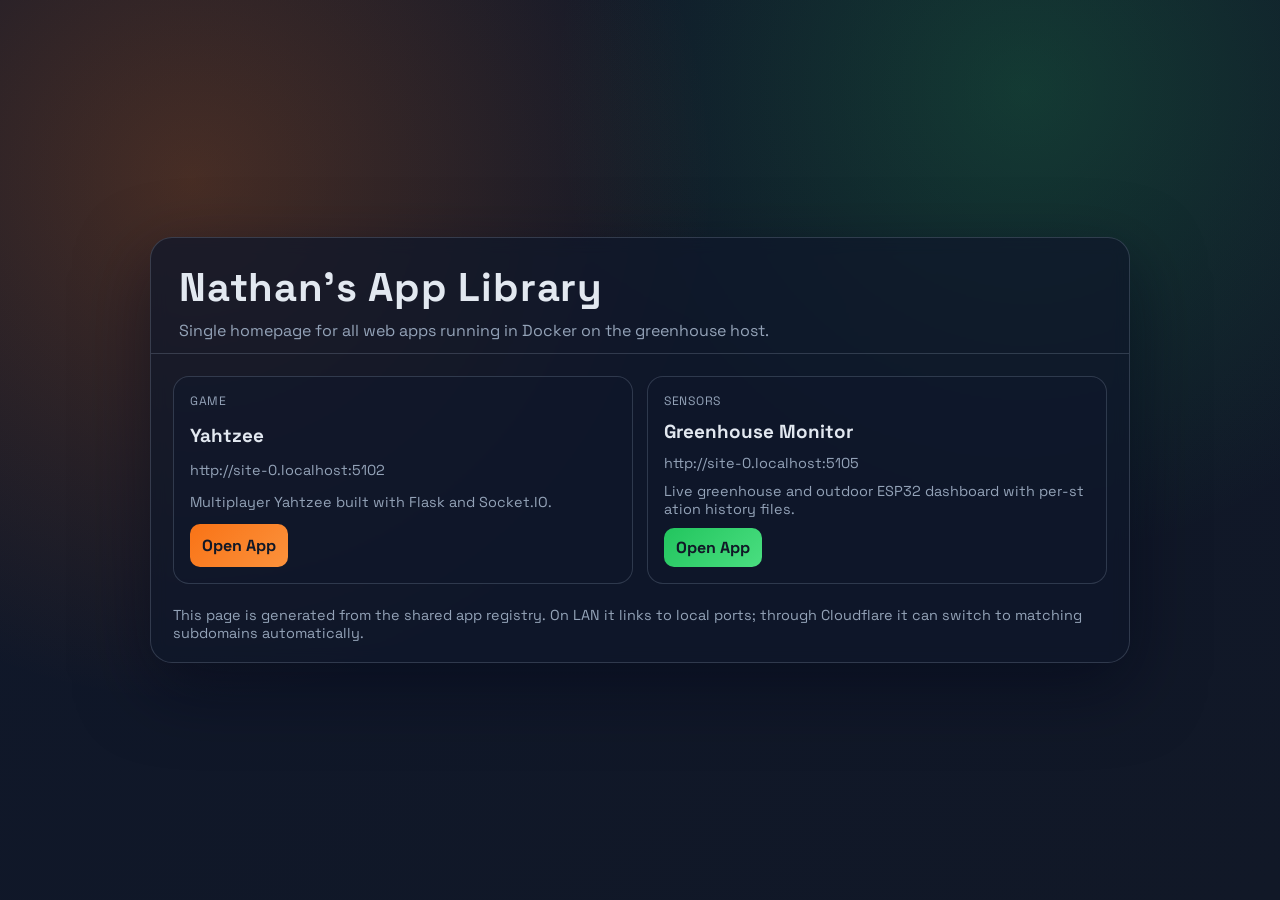
<file: home-page/index.html>
<!doctype html>
<html lang="en">
<head>
  <meta charset="utf-8">
  <meta name="viewport" content="width=device-width, initial-scale=1">
  <title>Nathan's App Library</title>
  <link rel="preconnect" href="https://fonts.googleapis.com">
  <link rel="preconnect" href="https://fonts.gstatic.com" crossorigin>
  <link href="https://fonts.googleapis.com/css2?family=Space+Grotesk:wght@400;500;700&display=swap" rel="stylesheet">
  <style>
    :root {
      --bg-1: #0f172a;
      --bg-2: #111827;
      --panel: rgba(15, 23, 42, 0.72);
      --line: rgba(148, 163, 184, 0.25);
      --text: #e2e8f0;
      --muted: #94a3b8;
      --accent: #f97316;
      --accent-2: #22c55e;
    }

    * {
      box-sizing: border-box;
    }

    body {
      margin: 0;
      min-height: 100vh;
      font-family: "Space Grotesk", sans-serif;
      color: var(--text);
      background:
        radial-gradient(circle at 15% 20%, rgba(249, 115, 22, 0.24), transparent 40%),
        radial-gradient(circle at 80% 10%, rgba(34, 197, 94, 0.2), transparent 36%),
        linear-gradient(145deg, var(--bg-1), var(--bg-2));
      display: grid;
      place-items: center;
      padding: 24px;
    }

    .wrap {
      width: min(980px, 100%);
      background: var(--panel);
      border: 1px solid var(--line);
      border-radius: 22px;
      backdrop-filter: blur(8px);
      box-shadow: 0 24px 70px rgba(2, 6, 23, 0.5);
      overflow: hidden;
    }

    .hero {
      padding: 28px 28px 12px;
      border-bottom: 1px solid var(--line);
    }

    h1 {
      margin: 0 0 10px;
      font-size: clamp(1.8rem, 3.2vw, 2.5rem);
      line-height: 1.1;
      letter-spacing: 0.02em;
    }

    .subtitle {
      margin: 0;
      color: var(--muted);
      font-size: 1rem;
    }

    .grid {
      padding: 22px;
      display: grid;
      grid-template-columns: repeat(auto-fit, minmax(220px, 1fr));
      gap: 14px;
    }

    .card {
      border: 1px solid var(--line);
      border-radius: 16px;
      padding: 16px;
      background: rgba(15, 23, 42, 0.5);
      display: grid;
      gap: 10px;
    }

    .tag {
      font-size: 0.76rem;
      letter-spacing: 0.06em;
      text-transform: uppercase;
      color: var(--muted);
    }

    .app-name {
      margin: 0;
      font-size: 1.18rem;
      font-weight: 700;
    }

    .url {
      margin: 0;
      color: var(--muted);
      font-size: 0.9rem;
      word-break: break-all;
    }

    .btn {
      display: inline-flex;
      align-items: center;
      justify-content: center;
      width: fit-content;
      border: 0;
      border-radius: 10px;
      background: linear-gradient(135deg, var(--accent), #fb923c);
      color: #111827;
      padding: 9px 12px;
      font: inherit;
      font-weight: 700;
      text-decoration: none;
    }

    .btn.alt {
      background: linear-gradient(135deg, var(--accent-2), #4ade80);
    }

    .footer {
      padding: 0 22px 20px;
      color: var(--muted);
      font-size: 0.9rem;
    }
  </style>
</head>
<body>
  <main class="wrap">
    <section class="hero">
      <h1 id="hub-title">Nathan's App Library</h1>
      <p id="hub-subtitle" class="subtitle">Single homepage for all web apps running in Docker.</p>
    </section>

    <section id="app-grid" class="grid"></section>

    <section class="footer">
      This page is generated from the shared app registry. On LAN it links to local ports; through Cloudflare it can switch to matching subdomains automatically.
    </section>
  </main>

  <script>
    const appGrid = document.getElementById("app-grid");
    const hubTitle = document.getElementById("hub-title");
    const hubSubtitle = document.getElementById("hub-subtitle");
    const host = window.location.hostname || "localhost";
    const protocol = window.location.protocol === "https:" ? "https:" : "http:";

    const makeUrl = (port) => `${protocol}//${host}:${port}`;
    const isPrivateIpv4 = (value) => {
      const match = value.match(/^(\d+)\.(\d+)\.(\d+)\.(\d+)$/);
      if (!match) {
        return false;
      }

      const first = Number(match[1]);
      const second = Number(match[2]);
      return (
        first === 10 ||
        first === 127 ||
        (first === 192 && second === 168) ||
        (first === 172 && second >= 16 && second <= 31)
      );
    };

    const isProbablyLocalHost = (value) => {
      if (!value) {
        return true;
      }
      if (value === "localhost" || value === "::1" || value === "[::1]") {
        return true;
      }
      if (isPrivateIpv4(value)) {
        return true;
      }
      if (value.endsWith(".local") || value.endsWith(".lan") || value.endsWith(".home.arpa")) {
        return true;
      }
      return !value.includes(".");
    };

    const makePublicUrl = (subdomain) => {
      if (!subdomain) {
        return null;
      }

      const parts = host.split(".");
      if (parts.length < 3) {
        return null;
      }

      return `${protocol}//${subdomain}.${parts.slice(1).join(".")}`;
    };

    const resolveAppUrl = (app) => {
      if (isProbablyLocalHost(host)) {
        return makeUrl(app.port);
      }

      return makePublicUrl(app.publicSubdomain) || makeUrl(app.port);
    };

    const renderAppCard = (app) => {
      const article = document.createElement("article");
      article.className = "card";

      const buttonClass = app.buttonVariant === "alt" ? "btn alt" : "btn";
      const appUrl = resolveAppUrl(app);

      article.innerHTML = `
        <div class="tag">${app.tag}</div>
        <h2 class="app-name">${app.name}</h2>
        <p class="url">${appUrl}</p>
        <p class="url">${app.description}</p>
        <a class="${buttonClass}" href="${appUrl}">Open App</a>
      `;

      return article;
    };

    fetch("./apps.json")
      .then((response) => {
        if (!response.ok) {
          throw new Error(`Failed to load app list (${response.status})`);
        }
        return response.json();
      })
      .then((payload) => {
        if (payload.hub?.title) {
          hubTitle.textContent = payload.hub.title;
        }
        if (payload.hub?.subtitle) {
          hubSubtitle.textContent = payload.hub.subtitle;
        }

        appGrid.innerHTML = "";
        (payload.apps || []).forEach((app) => {
          appGrid.appendChild(renderAppCard(app));
        });
      })
      .catch((error) => {
        appGrid.innerHTML = `
          <article class="card">
            <div class="tag">Configuration Error</div>
            <h2 class="app-name">App list unavailable</h2>
            <p class="url">${error.message}</p>
          </article>
        `;
      });
  </script>
</body>
</html>
</file>
